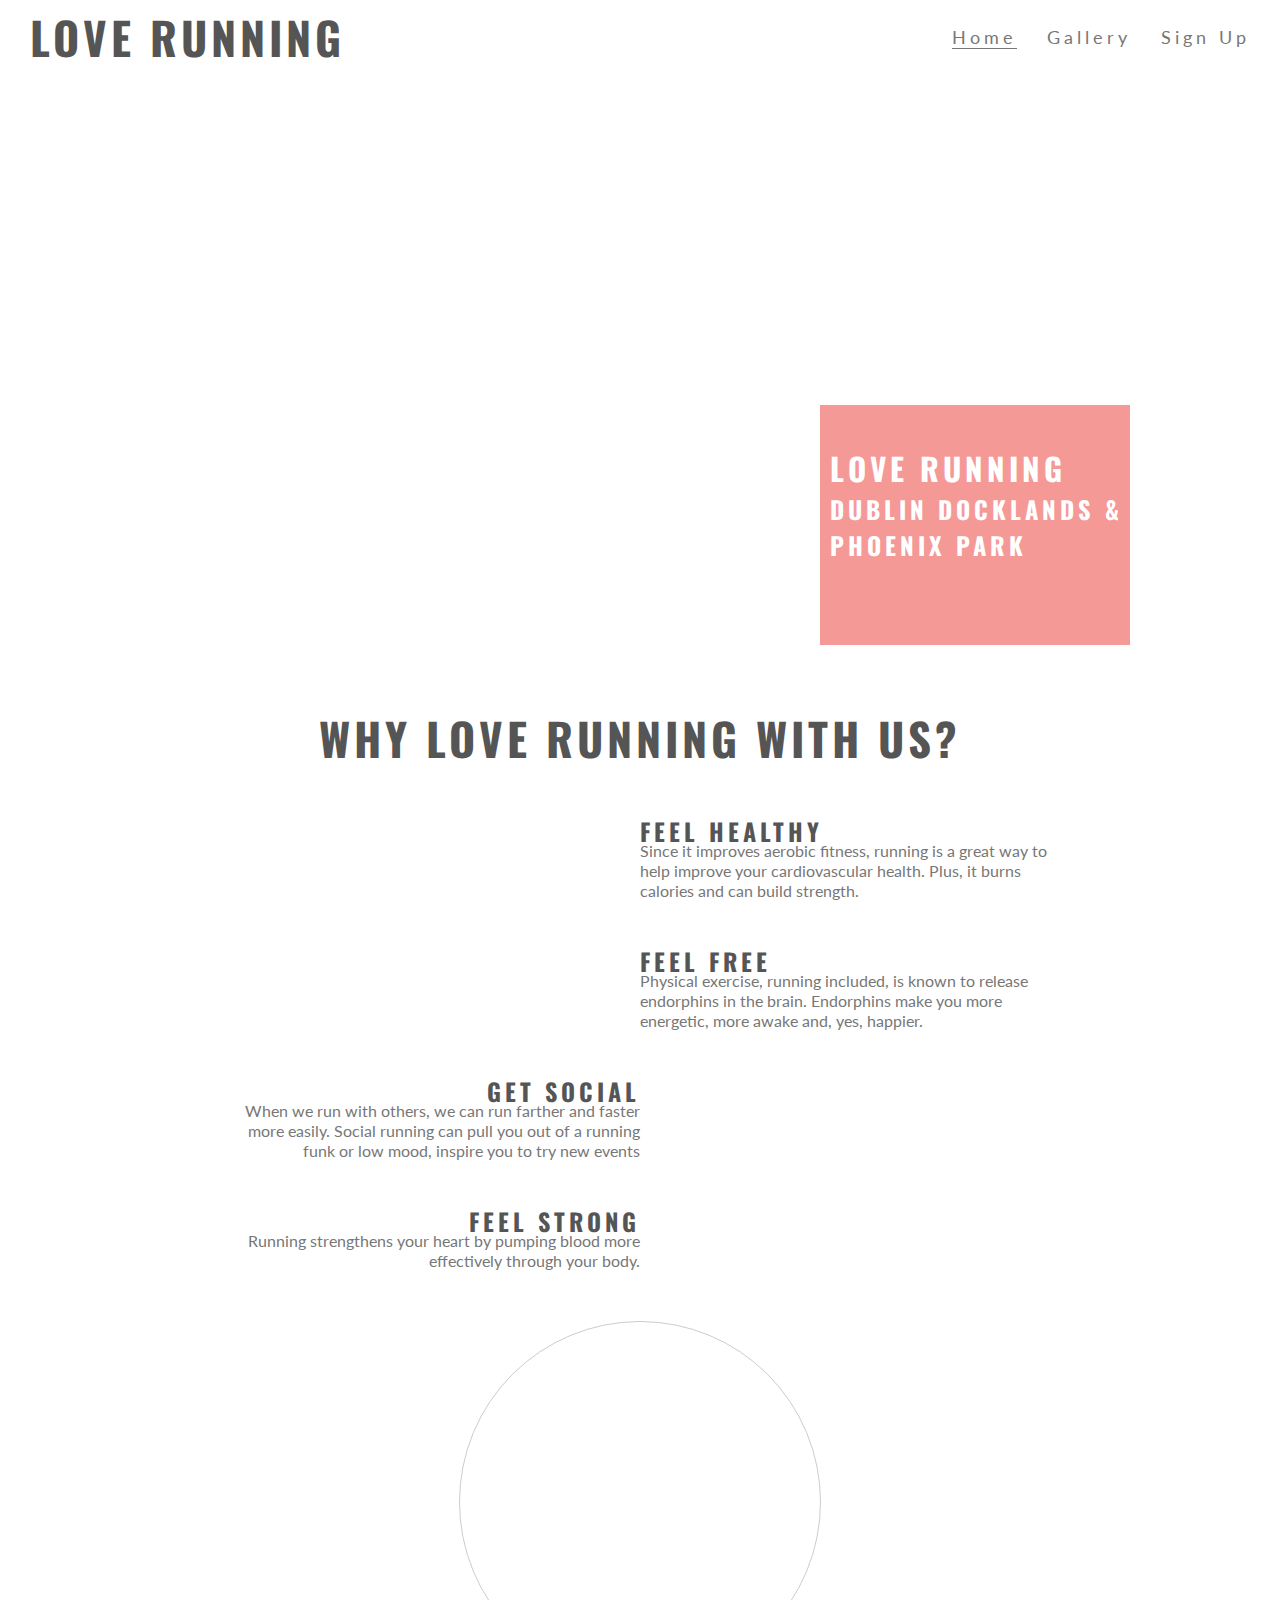
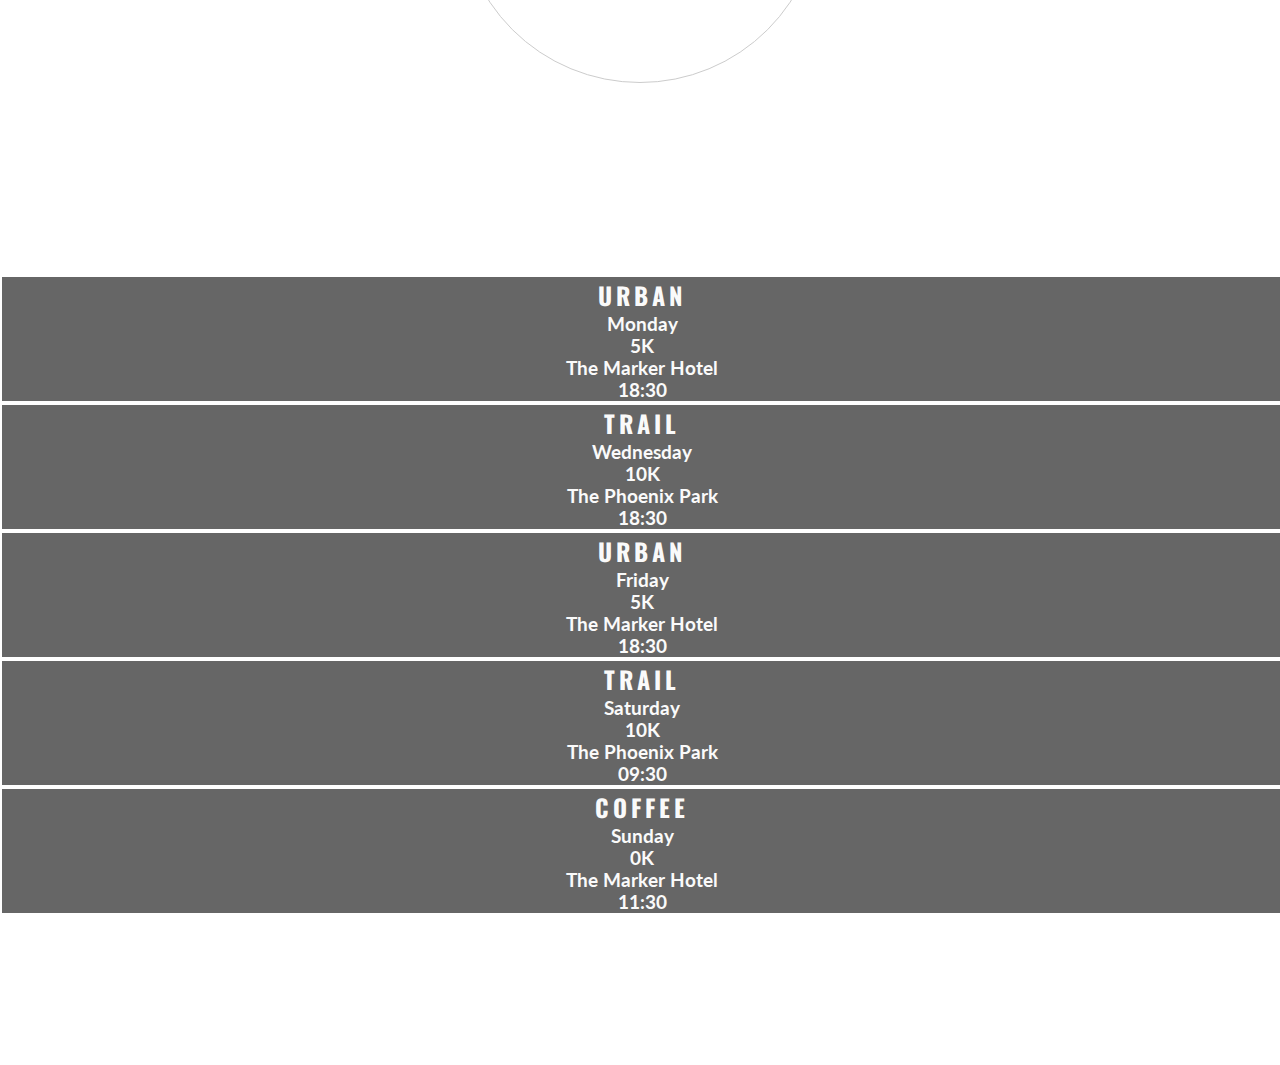
<file: index.html>
<!DOCTYPE html>
<html>
  <head>
    <meta charset="utf-8">
    <meta name="viewport" content="width=device-width">
    <title>Love Running</title>
		<link rel="stylesheet" href="https://cdnjs.cloudflare.com/ajax/libs/font-awesome/5.15.1/css/all.min.css" integrity="sha512-+4zCK9k+qNFUR5X+cKL9EIR+ZOhtIloNl9GIKS57V1MyNsYpYcUrUeQc9vNfzsWfV28IaLL3i96P9sdNyeRssA==" crossorigin="anonymous" type="text/css" />
    <link href="assets/css/style.css" rel="stylesheet" type="text/css" />
  </head>
  <body>
   <header>
     <a href="index.html">
			 <h2 id="logo">Love Running</h2>
		 </a>
     <nav>
       <ul id="menu">
				 <li>
					 <a href="">Sign Up</a>
				 </li>
				 <li>
					 <a href="gallery.html">Gallery</a>
				 </li>
         <li>
					 <a class="active" href="index.html">Home</a>
				 </li>
       </ul>
     </nav>
   </header>
    <section id="hero-outer">
      <div id="hero-image"></div>
			<div id="cover-text">
				<h2>Love Running</h2>
				<h3>Dublin Docklands & Phoenix Park</h3>
			</div>
    </section>
    <section id="club-ethos">
      <h2 id="welcome">Why Love Running With Us?</h2>
			<div id="left-about" class="about">
				<div class="about-heading left-about-heading">
					<h2>Feel Healthy <i class="fas fa-heartbeat"></i></h2>
					<hr>
					<p>
						Since it improves aerobic fitness, running is a great way to help improve your cardiovascular health.
						Plus, it burns calories and can build strength.
					</p>
				</div>
				<div class="about-heading left-about-heading">
					<h2>Feel Free <i class="fab fa-fly"></i></h2>
					<hr>
					<p>
						Physical exercise, running included, is known to release endorphins in the brain. 
						Endorphins make you more energetic, more awake and, yes, happier.
					</p>
				</div>
			</div>
			<div id="right-about" class="about">
				<div class="about-heading right-about-heading">
					<h2>Get Social <i class="fas fa-globe"></i></h2>
					<hr>
					<p>
						When we run with others, we can run farther and faster more easily. 
						Social running can pull you out of a running funk or low mood, inspire you to try new events
					</p>
				</div>
				<div class="about-heading right-about-heading">
					<h2>Feel Strong <i class="fas fa-dumbbell"></i></h2>
					<hr>
					<p>
						Running strengthens your heart by pumping blood more effectively through your body.
					</p>
				</div>
			</div>
			<div id="center-about">
				<div id="circle-container">
					<div id="circle-cover-bg"></div>
				</div>
			</div>
    </section>
    <section id="times">
			<div>
				<h2>Urban <i class="fas fa-city"></i></h2>
				<h3>Monday</h3>
				<h3>5K</h3>
				<h3>The Marker Hotel</h3>
				<h3>18:30</h3>
			</div>
			<div>
				<h2>Trail <i class="fas fa-tree"></i></h2>
				<h3>Wednesday</h3>
				<h3>10K</h3>
				<h3>The Phoenix Park</h3>
				<h3>18:30</h3>
			</div>
			<div>
				<h2>Urban <i class="fas fa-city"></i></h2>
				<h3>Friday</h3>
				<h3>5K</h3>
				<h3>The Marker Hotel</h3>
				<h3>18:30</h3>
			</div>
			<div>
				<h2>Trail <i class="fas fa-tree"></i></h2>
				<h3>Saturday</h3>
				<h3>10K</h3>
				<h3>The Phoenix Park</h3>
				<h3>09:30</h3>
			</div>
			<div>
				<h2>Coffee <i class="fas fa-mug-hot"></i></h2>
				<h3>Sunday</h3>
				<h3>0K</h3>
				<h3>The Marker Hotel</h3>
				<h3>11:30</h3>
			</div>
    </section>
    <footer>
      <ul class="social-networks">
				<li>
					<a href="https://www.facebook.com" target="_blank"><i class="fab fa-facebook-square"></i></a>
				</li>
				<li>
					<a href="https://www.twitter.com" target="_blank"><i class="fab fa-twitter-square"></i></a>
				</li>
				<li>
					<a href="https://www.youtube.com" target="_blank"><i class="fab fa-youtube-square"></i></a>
				</li>
				<li>
					<a href="https://www.instagram.com" target="_blank"><i class="fab fa-instagram-square"></i></a>
				</li>
			</ul>
    </footer>
  </body>
</html>
</file>
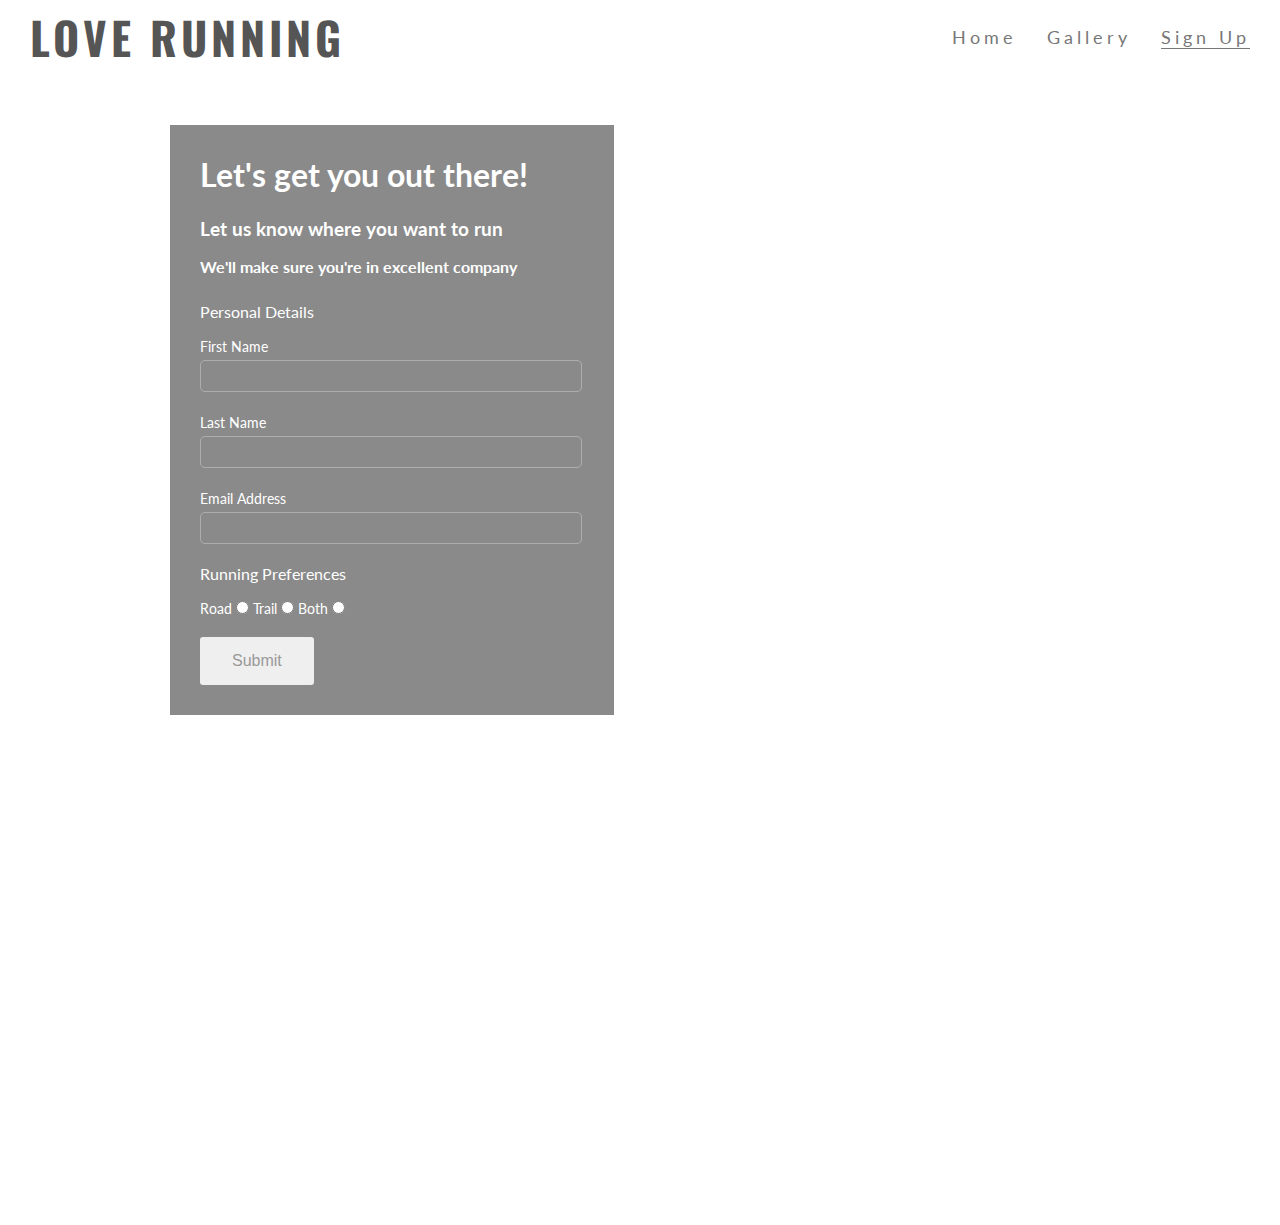
<file: signup.html>
<!DOCTYPE html>
<html>
  <head>
    <meta charset="utf-8">
    <meta name="viewport" content="width=device-width">
    <title>Love Running</title>
		<link rel="stylesheet" href="https://cdnjs.cloudflare.com/ajax/libs/font-awesome/5.15.1/css/all.min.css" integrity="sha512-+4zCK9k+qNFUR5X+cKL9EIR+ZOhtIloNl9GIKS57V1MyNsYpYcUrUeQc9vNfzsWfV28IaLL3i96P9sdNyeRssA==" crossorigin="anonymous" type="text/css" />
    <link href="assets/css/style.css" rel="stylesheet" type="text/css" />
  </head>
  <body>
		<header>
			<a href="index.html">
				<h2 id="logo">Love Running</h2>
			</a>
			<nav>
				<ul id="menu">
					<li>
						<a class="active" href="signup.html">Sign Up</a>
					</li>
					<li>
						<a href="gallery.html">Gallery</a>
					</li>
					<li>
						<a href="index.html">Home</a>
					</li>
				</ul>
			</nav>
		</header>

		<section id="form-section">
			<div id="form-container">
				<div id="form-overview">
					<h1 class="main-heading">Let's get you out there! <i class="fa fa-heartbeat"></i></h1>
					<h3 class="sub-heading">Let us know where you want to run</h3>
					<h4 class="sub-heading">We'll make sure you're in excellent company</h4>
					<form class="signup-form" method="post" action="https://formdump.codeinstitute.net/">
						<fieldset>
							<legend>Personal Details</legend>
							<label for="fname">First Name</label>
							<input id="fname" class="text-input" type="text" name="fname" required   />
							<label for="lname">Last Name</label>
							<input id="lname" class="text-input" type="text" name="lname" required />
							<label for="signup-email">Email Address</label>
							<input id="signup-email" class="text-input" type="email" name="email" required />	
						</fieldset>
						<fieldset>
							<legend>Running Preferences</legend>
							<div class="running-preferences">
								<label class="preference-label" for="road">Road</label>
								<input type="radio" id="road" name="run-type" value="Road" required>
								<label class="preference-label" for="trail">Trail</label>
								<input type="radio" id="trail" name="run-type" value="Trail">
								<label class="preference-label" for="both">Both</label>
								<input type="radio" id="both" name="run-type" value="Both">
							</div>
						</fieldset>
							<input class="join-button" type="submit" text="Join">
					</form>
				</div>
			</div>
													
		</section>    
    <footer>
      <ul class="social-networks">
				<li>
					<a href="https://www.facebook.com" target="_blank"><i class="fab fa-facebook-square"></i></a>
				</li>
				<li>
					<a href="https://www.twitter.com" target="_blank"><i class="fab fa-twitter-square"></i></a>
				</li>
				<li>
					<a href="https://www.youtube.com" target="_blank"><i class="fab fa-youtube-square"></i></a>
				</li>
				<li>
					<a href="https://www.instagram.com" target="_blank"><i class="fab fa-instagram-square"></i></a>
				</li>
			</ul>
    </footer>
  </body>
</html>
</file>
<file: assets/css/style.css>
@import url('https://fonts.googleapis.com/css2?family=Lato&family=Oswald&display=swap');

* {
	margin: 0;
	padding: 0;
	border: 0;
}

body {
	font-family: Lato;
	color: #777;
}

/* logo and nav */

h2 {
	font-family: Oswald;
	text-transform: uppercase;
	letter-spacing: 4px;
	color: #555;
}

#logo {
	float: left;
	font-size: 280%;
	margin-left: 30px;
}

#menu {
	font-size: 110%;
	list-style: none;
	letter-spacing: 4px;
}

#logo,
#menu {
	line-height: 75px;
}

#menu li {
	float: right;
	margin-right: 30px;
}

#menu a {
	text-decoration: none;
	color: inherit;
}

#menu a:hover {
	border-bottom: 1px solid #777;
}

.active {
	border-bottom: 1px solid #777;
}

/* hero */

#hero-image {
	height: 600px;
	width: 100%;
	background: url("https://codeinstitute.s3.amazonaws.com/FundamentalsProjects/HTML-CSS/main-image.png") no-repeat center center;
	animation-name: hero-zoom;
	animation-duration: 5s;
	animation-fill-mode: forwards;
}

#hero-outer {
	height: 600px;
	width: 100%;
	overflow: hidden;
	position: relative;
}

@keyframes hero-zoom {
	from {
		transform: scale(1);
	}
	to {
		transform: scale(1.1);
	}
}

/* club ethos */

#cover-text, #cover-text h2 {
	color: #fff;
}

#cover-text {
	font-size: 130%;
	font-family: Oswald;
	text-transform: uppercase;
	letter-spacing: 4px;
	width: 300px;
	height: 200px;
	padding-top: 40px;
	padding-left: 10px;
	background-color: rgba(241, 109, 107, .7);
	bottom: 30px;
	right: 150px;
	position: absolute;
}

#club-ethos {
	height: 600px;
}

.about {
	padding-top: 30px;
	width: 33%;
}

#left-about {
	float: left;
}

#right-about {
	float: right;
}

#center-about {
	width: 33%;
	margin: 0 auto;
}

hr {
	border-top: 1px solid #777;
	width: 100%;
	margin: 5px 0;
}

.about-heading {
	width: 50%;
	line-height: 20px;
	clear: both;
	margin-bottom: 50px;
}

.left-about-heading {
	float: right;
}

.right-about-heading {
	float: left;
}

.right-about-heading h2,
.right-about-heading p {
	text-align: right;
}

#welcome {
	margin: 20px 0;
	text-align: center;
	font-size: 280%
}

#circle-container {
	width: 300px;
	height: 300px;
	padding: 30px;
	margin: 0 auto;
	border: solid 1px #ccc;
	border-radius: 50%;
}

#circle-cover-bg {
	background: url("https://codeinstitute.s3.amazonaws.com/FundamentalsProjects/HTML-CSS/video-mask.png") no-repeat center center;
	height: 100%;
	border-radius: 50%;
}

/* times */

#times {
	background: url("https://codeinstitute.s3.amazonaws.com/FundamentalsProjects/HTML-CSS/dublin-city.png") no-repeat;
	background-size: cover;
	background-position: center;
	overflow: hidden;
	width: 100%;
}

#times div {
	color: #fafafa;
	background-color: rgba(0,0,0, .6);
	width: 19.7%;
	height: 300px;
	float: left;
	padding: 4% 0 0 0;
	text-align: center;
	margin: 2px;
}

#times h2 {
	color: #fafafa
}

/* footer */

footer {
	height: 150px;
}

.social-networks {
	text-align: center;
}

.social-networks li {
	display: inline;
}

.social-networks i {
	font-size: 160%;
	margin: 1%;
	padding: 5%;
	color: #777;
}

/* gallery */

#photos {
	clear: both;
	line-height: 0;
	column-count: 4;
	column-gap: 0;
}

#photos img {
	width: 100%;
}

/* form */

#form-container {
    color: #fff;
    background-color: rgba(60, 60, 60, 0.6);
    width: 30%;
    position: absolute;
    left: 170px;
    padding: 30px;
}

#form-section {
    padding: 50px 0;
    clear: both;
    background: url("http://codeinstitute.s3.amazonaws.com/FundamentalsProjects/HTML-CSS/formbg.jpg");
    background-size: cover;
    background-position: center;
    height: 900px;
}

.sub-heading {
    margin-top: 35px;
    line-height: 10%;
}

.signup-form {
    margin-top: 35px;
}

label {
    line-height: 100%;
    margin-bottom: 5px;
    font-size: 14px;
    padding: 0;
}

.text-input {
    background-color: transparent;
    color: #fff;
    width: 99%;
    height: 30px;
    margin-top: 5px;
    margin-bottom: 20px;
    border: 1px solid rgba(254, 254, 254, 0.3);
    border-radius: 5px;
}

input:hover,
input:focus {
    border-color: #fff;
}

legend {
    margin-bottom: 15px;
}

.running-preferences {
    width: 99%;
    margin-bottom: 20px;
    padding: 0;
}

.preference-label {
    margin: 10 5 30 5;
}

.join-button {
    border-radius: 3px;
    color: #999999;
    padding: 15px 32px;
    text-align: center;
    font-size: 16px;

}

/* media queries */

@media screen and (max-width: 1420px) {
	#club-ethos {
		width: 65%;
		height: 1200px;
		margin: 0 auto;
	}

	#welcome {
		padding: 30px 0;
		margin-top: 0;
	}

	.about,
	#left-about,
	#right-about {
		width: 100%;
		padding: 0;
		float: left;
	}

	#center-about {
		clear: both;
		width: 100%;
		float: left;
		padding: 0;
	}

	#times div {
		width: 100%;
		clear: both;
		height: 150%;
		padding: 0;
	}

	hr {
		display: none;
	}
}

@media screen and (max-width: 943px) {
	#menu {
		clear: left;
		float: left;
		margin-left: 30px;
		margin-bottom: 20px;
		line-height: 25px;
	}

	#cover-text {
		left: 0px;
	}

	#club-ethos {
		width: 90%;
		height: 1200px;
		margin: 0 auto;
	}

	.about-heading {
		width: inherit;
	}

	.about-heading h2 {
		width: 100%;
		text-align: center;
	}

	.about-heading p {
		text-align: center;
		padding: 0 20px 0 20px;
	}

	#photos {
		column-count: 3;
	}

	#form-container {
		width: 70%;
		left: 30px;
	}
}

@media screen and (max-width: 420px) {

	#logo {
		font-size: 250%;
	}

	#menu {
		font-size: 80%;
	}

	#circle-container{
    width: 90%;
    height: 300px;
    padding: 5%;
  }

	#photos {
		column-count: 1;
	}

	#form-container {
		width: 80%;
		left: 0;
	}

	.sub-heading {
		font-size: 12px;
	}
}
</file>
